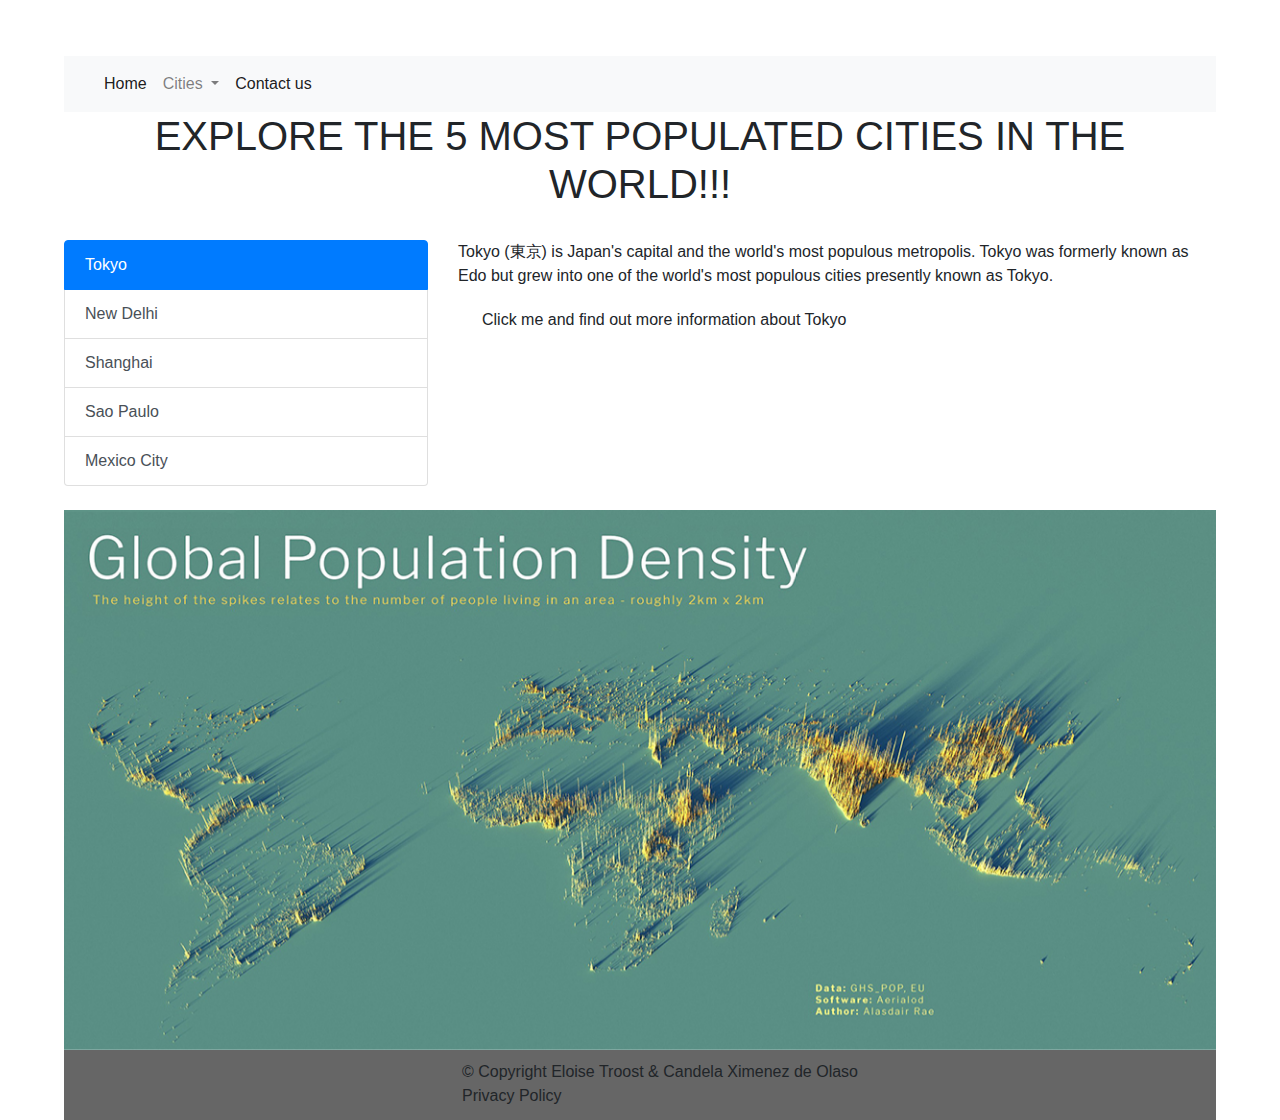
<file: final project/index.html>
<!doctype html>
<html lang="en">

<head>
    <!-- Required meta tags -->
    <meta charset="utf-8">
    <meta name="viewport" content="width=device-width, initial-scale=1, shrink-to-fit=no">

    <!-- Bootstrap CSS -->
    <link rel="stylesheet" href="https://stackpath.bootstrapcdn.com/bootstrap/4.3.1/css/bootstrap.min.css"
        integrity="sha384-ggOyR0iXCbMQv3Xipma34MD+dH/1fQ784/j6cY/iJTQUOhcWr7x9JvoRxT2MZw1T" crossorigin="anonymous">
    <link rel="stylesheet" href="./css/styles.css">
    <title>Home</title>
</head>

<body>

    <nav class="navbar navbar-expand-lg navbar-light bg-light">
        <a class="navbar-brand" href="#"></a>
        <button class="navbar-toggler" type="button" data-toggle="collapse" data-target="#navbarSupportedContent" aria-controls="navbarSupportedContent" aria-expanded="false" aria-label="Toggle navigation">
          <span class="navbar-toggler-icon"></span>
        </button>
      
        <div class="collapse navbar-collapse" id="navbarSupportedContent">
          <ul class="navbar-nav mr-auto">
            <li class="nav-item active">
              <a class="nav-link" href="./index.html">Home <span class="sr-only">(current)</span></a>
            </li>
            <li class="nav-item dropdown">
              <a class="nav-link dropdown-toggle" href="#" id="navbarDropdown" role="button" data-toggle="dropdown" aria-haspopup="true" aria-expanded="false">
                Cities
              </a>
              <div class="dropdown-menu" aria-labelledby="navbarDropdown">
                <a class="dropdown-item" href="./tokyo.html">Tokyo</a>
                <a class="dropdown-item" href="./new delhi.html">New Delhi</a>
                <a class="dropdown-item" href="./shanghai.html">Shanghai</a>
                <a class="dropdown-item" href="./sao paulo.html">Sao Paulo</a>
                <a class="dropdown-item" href="./mexico city.html">Mexico city</a>
              </div>
            </li>
            <li class="nav-item active">
                <a class="nav-link" href="./contact us.html">Contact us <span class="sr-only">(current)</span></a>
              </li>
          </ul>

          
        </div>
      </nav>
    <!-- End of navbar -->

    <main>
        <h1 id="name">EXPLORE THE 5 MOST POPULATED CITIES IN THE WORLD!!!</h1>

        <br>


        
        <div class="row">
          <div class="col-4">
            <div class="list-group" id="list-tab" role="tablist">
              <a class="list-group-item list-group-item-action active" id="list-home-list" data-toggle="list" href="#list-home" role="tab" aria-controls="home">Tokyo</a>
              <a class="list-group-item list-group-item-action" id="list-profile-list" data-toggle="list" href="#list-profile" role="tab" aria-controls="profile">New Delhi</a>
              <a class="list-group-item list-group-item-action" id="list-messages-list" data-toggle="list" href="#list-messages" role="tab" aria-controls="messages">Shanghai</a>
              <a class="list-group-item list-group-item-action" id="list-settings-list" data-toggle="list" href="#list-settings" role="tab" aria-controls="settings">Sao Paulo</a>
              <a class="list-group-item list-group-item-action" id="list-mexico-list" data-toggle="list" href="#list-mexico" role="tab" aria-controls="mexico">Mexico City</a>

            </div>
          </div>
          <div class="col-8">
            <div class="tab-content" id="nav-tabContent">
              <div class="tab-pane fade show active" id="list-home" role="tabpanel" aria-labelledby="list-home-list"> Tokyo (東京) is Japan's capital and the world's most populous metropolis. Tokyo was formerly known as Edo but grew into one of the world's most populous cities presently known as Tokyo.
                <p> </p>
                <a  class="dropdown-item" href="./tokyo.html">Click me and find out more information about Tokyo</a>

              </div>
              <div class="tab-pane fade" id="list-profile" role="tabpanel" aria-labelledby="list-profile-list"> New Delhi is the capital of India. It is the world’s second most populated city and reflects the legacy the British left behind with many interesting monuments. Every nook and corner you visit, you will inadvertently come across the glorious past.
                <p> </p>

                <a  class="dropdown-item" href="./new delhi.html">Click me and find out more information about New Delhi</a>
              </div>
              <div class="tab-pane fade" id="list-messages" role="tabpanel" aria-labelledby="list-messages-list"> Shanghai is one of the world’s largest seaports and the world’s third most populated city. It is a major industrial and commercial centre of China making it China’s most-populous city.
                <p> </p>

                <a  class="dropdown-item" href="./shanghai.html">Click me and find out more information about Shangahi</a>
              </div>
              <div class="tab-pane fade" id="list-settings" role="tabpanel" aria-labelledby="list-settings-list"> São Paulo is Brazil's largest city and the world's fourth most populated city. This makes it a significant destination for business and pleasure travellers around the world who want to get a taste of Brazil and South America
                <p> </p>

                <a  class="dropdown-item" href="./sao paulo.html">Click me and find out more information about Sao Paulo</a>
              </div>
              <div class="tab-pane fade" id="list-mexico" role="tabpanel" aria-labelledby="list-mexico-list"> Mexico City is Mexico's largest city and the world's fifth most populated city. It is the country's economic and cultural hub, as well as home to the offices of the federal government.
                <p> </p>

                <a  class="dropdown-item" href="./mexico city.html">Click me and find out more information about Mexico City</a>
              </div>
            </div>
          </div>
        </div>

    <br>
    <!-- Carousel -->
    <div id="carouselExampleIndicators" class="carousel slide" data-ride="carousel">

        <div class="carousel-inner">
            <div class="carousel-item active">
                <img src="./images/home1.jpg" class="d-block w-100" alt="world map 1">
            </div>
        </div>
    
    </div>
    <!-- End of carousel -->
    
    </main>

    <!-- Footer beeds &  -->
    <footer id="foter">
      <!-- Social icons  -->
      <ul style="list-style-type:none;"> <!--unordered lists-->
        <li>&#169 Copyright   Eloise Troost & Candela Ximenez de Olaso</li> <!--the default styling will give default bullets + a margin + an indent-->
        <li>Privacy Policy</li>

    </ul>
      
  </footer>

    <!-- Optional JavaScript -->
    <!-- jQuery first, then Popper.js, then Bootstrap JS -->
    <script src="https://code.jquery.com/jquery-3.3.1.slim.min.js"
        integrity="sha384-q8i/X+965DzO0rT7abK41JStQIAqVgRVzpbzo5smXKp4YfRvH+8abtTE1Pi6jizo"
        crossorigin="anonymous"></script>
    <script src="https://cdnjs.cloudflare.com/ajax/libs/popper.js/1.14.7/umd/popper.min.js"
        integrity="sha384-UO2eT0CpHqdSJQ6hJty5KVphtPhzWj9WO1clHTMGa3JDZwrnQq4sF86dIHNDz0W1"
        crossorigin="anonymous"></script>
    <script src="https://stackpath.bootstrapcdn.com/bootstrap/4.3.1/js/bootstrap.min.js"
        integrity="sha384-JjSmVgyd0p3pXB1rRibZUAYoIIy6OrQ6VrjIEaFf/nJGzIxFDsf4x0xIM+B07jRM"
        crossorigin="anonymous"></script>




</body>

</html>
</file>
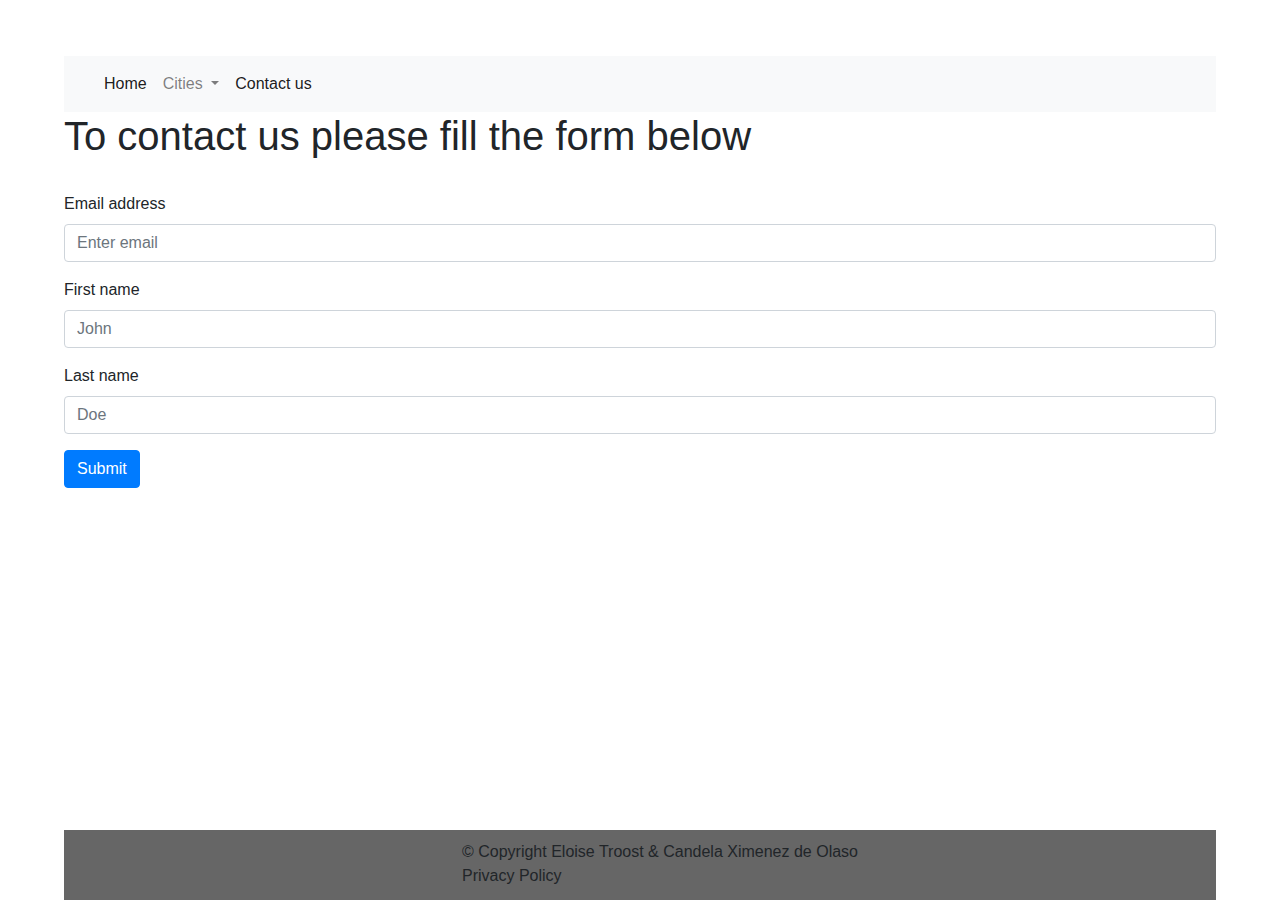
<file: final project/contact us.html>
<!doctype html>
<html lang="en">

<head>
    <!-- Required meta tags -->
    <meta charset="utf-8">
    <meta name="viewport" content="width=device-width, initial-scale=1, shrink-to-fit=no">

    <!-- Bootstrap CSS -->
    <link rel="stylesheet" href="https://stackpath.bootstrapcdn.com/bootstrap/4.3.1/css/bootstrap.min.css"
        integrity="sha384-ggOyR0iXCbMQv3Xipma34MD+dH/1fQ784/j6cY/iJTQUOhcWr7x9JvoRxT2MZw1T" crossorigin="anonymous">
    <link rel="stylesheet" href="./css/styles.css">
    <title>Home</title>
</head>

<body>

    <nav class="navbar navbar-expand-lg navbar-light bg-light">
        <a class="navbar-brand" href="#"></a>
        <button class="navbar-toggler" type="button" data-toggle="collapse" data-target="#navbarSupportedContent" aria-controls="navbarSupportedContent" aria-expanded="false" aria-label="Toggle navigation">
          <span class="navbar-toggler-icon"></span>
        </button>
      
        <div class="collapse navbar-collapse" id="navbarSupportedContent">
          <ul class="navbar-nav mr-auto">
            <li class="nav-item active">
              <a class="nav-link" href="./index.html">Home <span class="sr-only">(current)</span></a>
            </li>
            <li class="nav-item dropdown">
              <a class="nav-link dropdown-toggle" href="#" id="navbarDropdown" role="button" data-toggle="dropdown" aria-haspopup="true" aria-expanded="false">
                Cities
              </a>
              <div class="dropdown-menu" aria-labelledby="navbarDropdown">
                <a class="dropdown-item" href="./tokyo.html">Tokyo</a>
                <a class="dropdown-item" href="./new delhi.html">New Delhi</a>
                <a class="dropdown-item" href="./shanghai.html">Shanghai</a>
                <a class="dropdown-item" href="./sao paulo.html">Sao Paulo</a>
                <a class="dropdown-item" href="./mexico city.html">Mexico city</a>
              </div>
            </li>
            <li class="nav-item active">
                <a class="nav-link" href="./contact us.html">Contact us <span class="sr-only">(current)</span></a>
              </li>
          </ul>

          
        </div>
      </nav>
    <!-- End of navbar -->

    <main>
        <h1>To contact us please fill the form below</h1>

        <br>

        <form>
            <div class="form-group">
              <label for="exampleInputEmail1">Email address</label>
              <input type="email" class="form-control" id="exampleInputEmail1" aria-describedby="emailHelp" placeholder="Enter email">
            </div>
            
            <div class="form-group">
                <label for="exampleInputEmail1">First name</label>
                <input class="form-control" id="exampleInputEmail1" aria-describedby="emailHelp" placeholder="John">
              </div>

              <div class="form-group">
                <label for="exampleInputEmail1">Last name</label>
                <input class="form-control" id="exampleInputEmail1" aria-describedby="emailHelp" placeholder="Doe">
              </div>


            <button type="submit" class="btn btn-primary">Submit</button>
          </form>

    </main>

    <!-- Footer beeds &  -->
    <footer id="foter">
      <!-- Social icons  -->
      <ul style="list-style-type:none;"> <!--unordered lists-->
        <li>&#169 Copyright   Eloise Troost & Candela Ximenez de Olaso</li> <!--the default styling will give default bullets + a margin + an indent-->
        <li>Privacy Policy</li>

    </ul>
      
  </footer>

    <!-- Optional JavaScript -->
    <!-- jQuery first, then Popper.js, then Bootstrap JS -->
    <script src="https://code.jquery.com/jquery-3.3.1.slim.min.js"
        integrity="sha384-q8i/X+965DzO0rT7abK41JStQIAqVgRVzpbzo5smXKp4YfRvH+8abtTE1Pi6jizo"
        crossorigin="anonymous"></script>
    <script src="https://cdnjs.cloudflare.com/ajax/libs/popper.js/1.14.7/umd/popper.min.js"
        integrity="sha384-UO2eT0CpHqdSJQ6hJty5KVphtPhzWj9WO1clHTMGa3JDZwrnQq4sF86dIHNDz0W1"
        crossorigin="anonymous"></script>
    <script src="https://stackpath.bootstrapcdn.com/bootstrap/4.3.1/js/bootstrap.min.js"
        integrity="sha384-JjSmVgyd0p3pXB1rRibZUAYoIIy6OrQ6VrjIEaFf/nJGzIxFDsf4x0xIM+B07jRM"
        crossorigin="anonymous"></script>




</body>

</html>
</file>
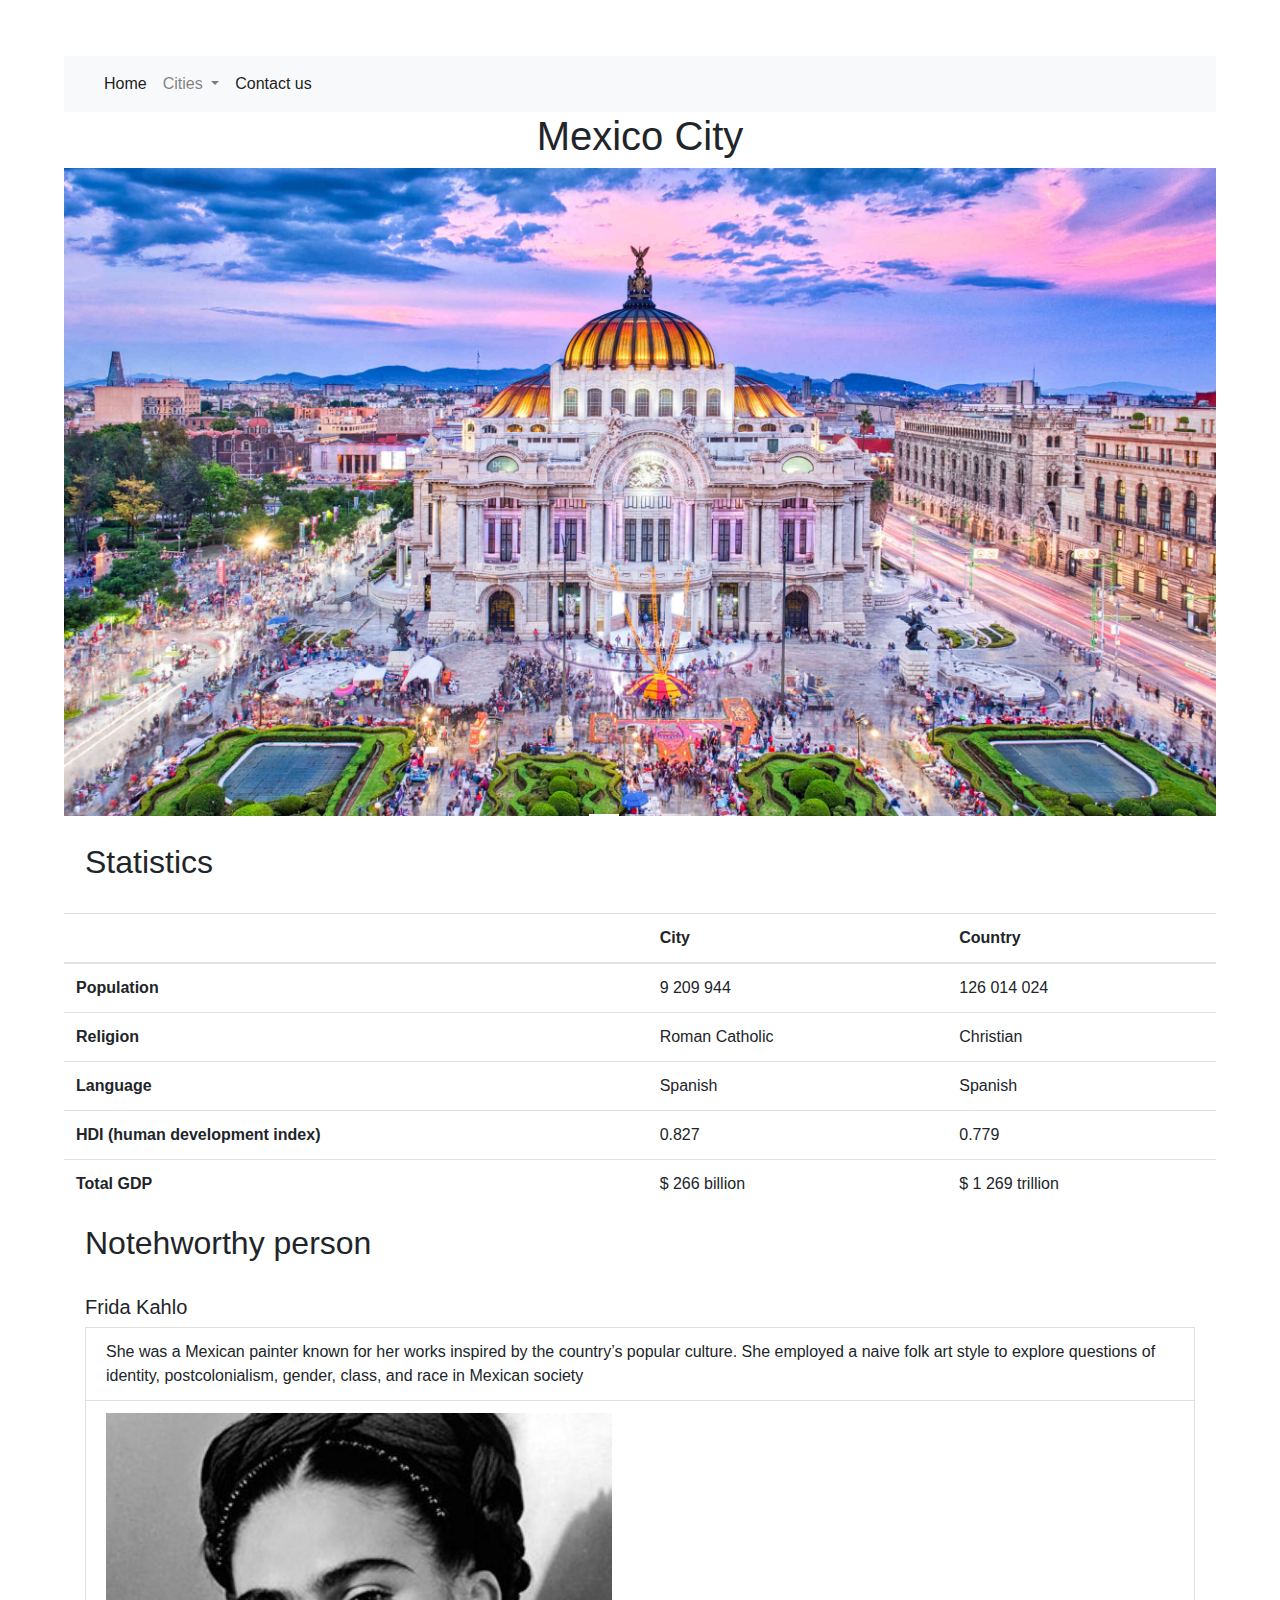
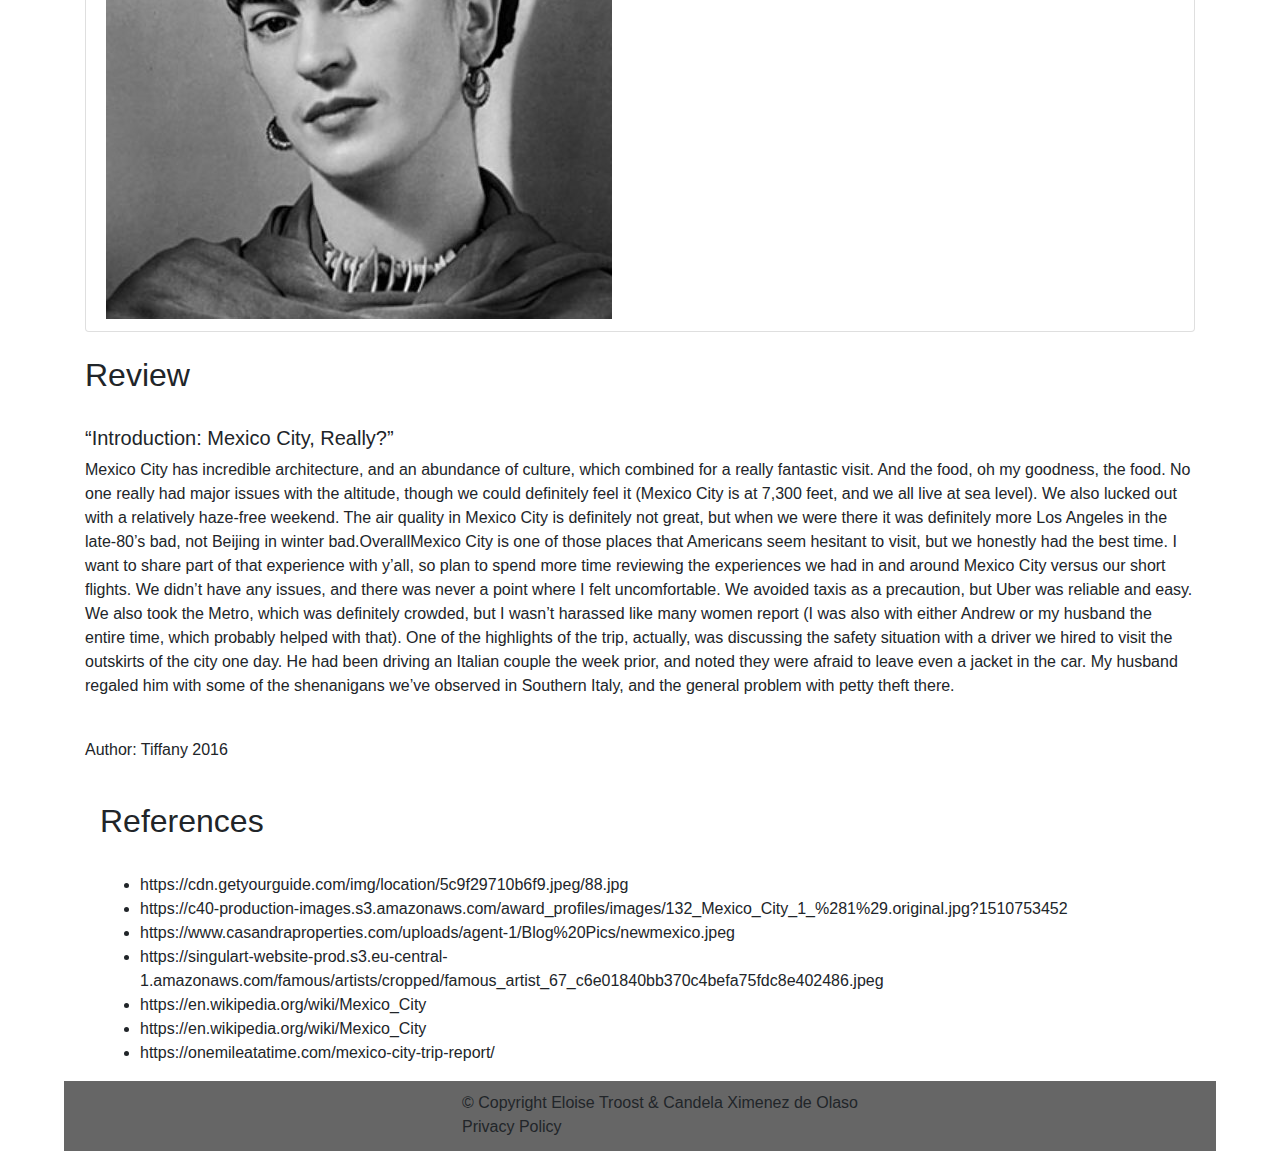
<file: final project/mexico city.html>
<!doctype html>
<html lang="en">

<head>
    <!-- Required meta tags -->
    <meta charset="utf-8">
    <meta name="viewport" content="width=device-width, initial-scale=1, shrink-to-fit=no">

    <!-- Bootstrap CSS -->
    <link rel="stylesheet" href="https://stackpath.bootstrapcdn.com/bootstrap/4.3.1/css/bootstrap.min.css"
        integrity="sha384-ggOyR0iXCbMQv3Xipma34MD+dH/1fQ784/j6cY/iJTQUOhcWr7x9JvoRxT2MZw1T" crossorigin="anonymous">
    <link rel="stylesheet" href="./css/styles.css">
    <title>Mexico City</title>
</head>

<body>

    <nav class="navbar navbar-expand-lg navbar-light bg-light">
        <a class="navbar-brand" href="#"></a>
        <button class="navbar-toggler" type="button" data-toggle="collapse" data-target="#navbarSupportedContent" aria-controls="navbarSupportedContent" aria-expanded="false" aria-label="Toggle navigation">
          <span class="navbar-toggler-icon"></span>
        </button>
      
        <div class="collapse navbar-collapse" id="navbarSupportedContent">
          <ul class="navbar-nav mr-auto">
            <li class="nav-item active">
              <a class="nav-link" href="./index.html">Home <span class="sr-only">(current)</span></a>
            </li>
            <li class="nav-item dropdown">
              <a class="nav-link dropdown-toggle" href="#" id="navbarDropdown" role="button" data-toggle="dropdown" aria-haspopup="true" aria-expanded="false">
                Cities
              </a>
              <div class="dropdown-menu" aria-labelledby="navbarDropdown">
                <a class="dropdown-item" href="./tokyo.html">Tokyo</a>
                <a class="dropdown-item" href="./new delhi.html">New Delhi</a>
                <a class="dropdown-item" href="./shanghai.html">Shanghai</a>
                <a class="dropdown-item" href="./sao paulo.html">Sao Paulo</a>
                <a class="dropdown-item" href="./mexico city.html">Mexico city</a>
              </div>
            </li>
            <li class="nav-item active">
                <a class="nav-link" href="./contact us.html">Contact us <span class="sr-only">(current)</span></a>
              </li>
          </ul>

          
        </div>
      </nav>
    <!-- End of navbar -->

    <main>
        <h1 id="name">Mexico City</h1>

        
    <!-- Carousel -->
    <div id="carouselExampleIndicators" class="carousel slide" data-ride="carousel">
        <ol class="carousel-indicators">
            <li data-target="#carouselExampleIndicators" data-slide-to="0" class="active"></li>
            <li data-target="#carouselExampleIndicators" data-slide-to="1"></li>
            <li data-target="#carouselExampleIndicators" data-slide-to="2"></li>
        </ol>
        <div class="carousel-inner">
            <div class="carousel-item active">
                <img src="./images/mexico city1.jpg" class="d-block w-100" alt="city 1">
            </div>
            <div class="carousel-item">
                <img src="./images/mexico city2.jpg" class="d-block w-100" alt="city 2">
            </div>
            <div class="carousel-item">
                <img src="./images/mexico city3.jpg" class="d-block w-100" alt="city 3">
            </div>
        </div>
        <a class="carousel-control-next-next" href="#carouselExampleIndicators" role="button" data="next">
            <span class="carousel-control-next-icon" aria-hidden="true"></span>
            <span class="sr-only"> Next</span>
        </a>
        <a class="carousel-control-next-prev" href="#carouselExampleIndicators" role="button" data="prev">
            <span class="carousel-control-prev-icon" aria-hidden="true"></span>
            <span class="sr-only"> Previous</span>
        </a>

    </div>
    <!-- End of carousel -->

        <div class="container">
            <h2> Statistics</h2>
            <a class="btn btn-rpimary"></a>
        </div>

        <table class="table">
            <thead>
              <tr>
                <th scope="col"></th>
                <th scope="col">City</th>
                <th scope="col">Country</th>

              </tr>
            </thead>
            <tbody>
              <tr>
                <th scope="row">Population</th>
                <td>9 209 944</td>
                <td>126 014 024</td>
              </tr>

              <tr>
                <th scope="row">Religion</th>
                <td>Roman Catholic</td>
                <td>Christian</td>
              </tr>

              <tr>
                <th scope="row">Language</th>
                <td>Spanish</td>
                <td>Spanish</td>

              <tr>
                <th scope="row">HDI (human development index)</th>
                <td>0.827</td>
                <td>0.779</td>
              </tr>
              
              <tr>
                <th scope="row">Total GDP</th>
                <td>$ 266 billion</td>
                <td>$ 1 269 trillion</td>
              </tr>

            </tbody>
          </table>
          <div class="container">
            <div>
                <h2> Notehworthy person</h2>
                <a class="btn btn-rpimary"></a>
            </div>
            <div>
                <ul class="list-group">
                    <h5>Frida Kahlo</h5>
                    <li class="list-group-item">She was  a Mexican painter known for her works inspired by the country’s popular culture. She employed a naive folk art style to explore questions of identity, postcolonialism, gender, class, and race in Mexican society </li>
                    <li class="list-group-item"><img src="./images/frida.jpg" class="d-block w-20" alt="frida"></li>
                  </ul>
            </div>
        </div>
        <br>
        <div class="container">
            <div>
                <h2> Review</h2>
                <a class="btn btn-rpimary"></a>
                <h5>“Introduction: Mexico City, Really?”</h5>
                <p>Mexico City has incredible architecture, and an abundance of culture, which combined for a really fantastic visit. And the food, oh my goodness, the food. No one really had major issues with the altitude, though we could definitely feel it (Mexico City is at 7,300 feet, and we all live at sea level). We also lucked out with a relatively haze-free weekend. The air quality in Mexico City is definitely not great, but when we were there it was definitely more Los Angeles in the late-80’s bad, not Beijing in winter bad.OverallMexico City is one of those places that Americans seem hesitant to visit, but we honestly had the best time. I want to share part of that experience with y’all, so plan to spend more time reviewing the experiences we had in and around Mexico City versus our short flights. We didn’t have any issues, and there was never a point where I felt uncomfortable. We avoided taxis as a precaution, but Uber was reliable and easy. We also took the Metro, which was definitely crowded, but I wasn’t harassed like many women report (I was also with either Andrew or my husband the entire time, which probably helped with that).
                    One of the highlights of the trip, actually, was discussing the safety situation with a driver we hired to visit the outskirts of the city one day. He had been driving an Italian couple the week prior, and noted they were afraid to leave even a jacket in the car. My husband regaled him with some of the shenanigans we’ve observed in Southern Italy, and the general problem with petty theft there.
                    </p>
                <br>
                <p>Author: Tiffany 2016</p>
            </div>
        <br>
        <div class="container">
            <div>
                <h2> References</h2>
                <a class="btn btn-rpimary"></a>
            </div>
            <div>
                <ul> <!--unordered lists-->
                    <li>https://cdn.getyourguide.com/img/location/5c9f29710b6f9.jpeg/88.jpg</li> <!--the default styling will give default bullets + a margin + an indent-->
                    <li>https://c40-production-images.s3.amazonaws.com/award_profiles/images/132_Mexico_City_1_%281%29.original.jpg?1510753452</li>
                    <li>https://www.casandraproperties.com/uploads/agent-1/Blog%20Pics/newmexico.jpeg</li>
                    <li>https://singulart-website-prod.s3.eu-central-1.amazonaws.com/famous/artists/cropped/famous_artist_67_c6e01840bb370c4befa75fdc8e402486.jpeg</li>
                    <li>https://en.wikipedia.org/wiki/Mexico_City</li>
                    <li>https://en.wikipedia.org/wiki/Mexico_City</li>
                    <li>https://onemileatatime.com/mexico-city-trip-report/</li>
                </ul>
            </div>
    
    </main>

    <!-- Footer beeds &  -->
    <footer id="foter">
      <!-- Social icons  -->
      <ul style="list-style-type:none;"> <!--unordered lists-->
        <li>&#169 Copyright   Eloise Troost & Candela Ximenez de Olaso</li> <!--the default styling will give default bullets + a margin + an indent-->
        <li>Privacy Policy</li>

    </ul>
      
  </footer>

    <!-- Optional JavaScript -->
    <!-- jQuery first, then Popper.js, then Bootstrap JS -->
    <script src="https://code.jquery.com/jquery-3.3.1.slim.min.js"
        integrity="sha384-q8i/X+965DzO0rT7abK41JStQIAqVgRVzpbzo5smXKp4YfRvH+8abtTE1Pi6jizo"
        crossorigin="anonymous"></script>
    <script src="https://cdnjs.cloudflare.com/ajax/libs/popper.js/1.14.7/umd/popper.min.js"
        integrity="sha384-UO2eT0CpHqdSJQ6hJty5KVphtPhzWj9WO1clHTMGa3JDZwrnQq4sF86dIHNDz0W1"
        crossorigin="anonymous"></script>
    <script src="https://stackpath.bootstrapcdn.com/bootstrap/4.3.1/js/bootstrap.min.js"
        integrity="sha384-JjSmVgyd0p3pXB1rRibZUAYoIIy6OrQ6VrjIEaFf/nJGzIxFDsf4x0xIM+B07jRM"
        crossorigin="anonymous"></script>




</body>

</html>
</file>
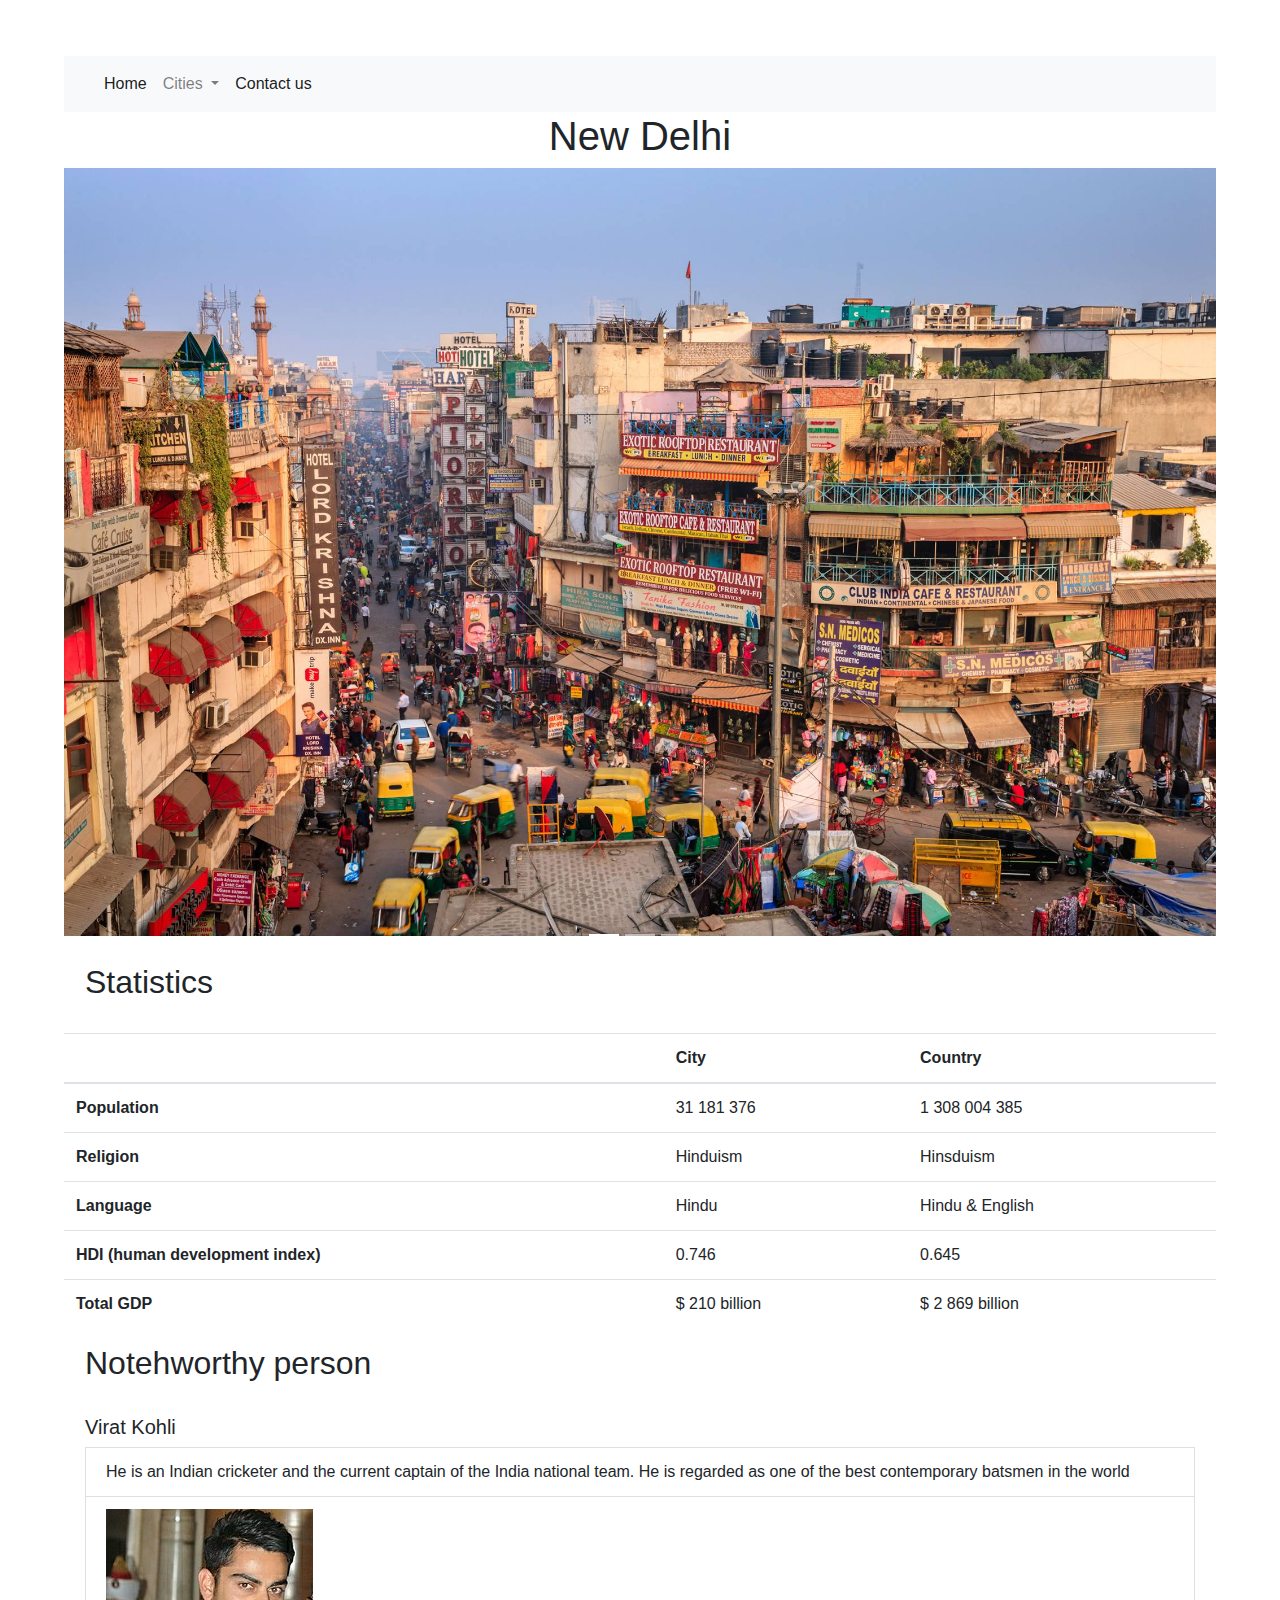
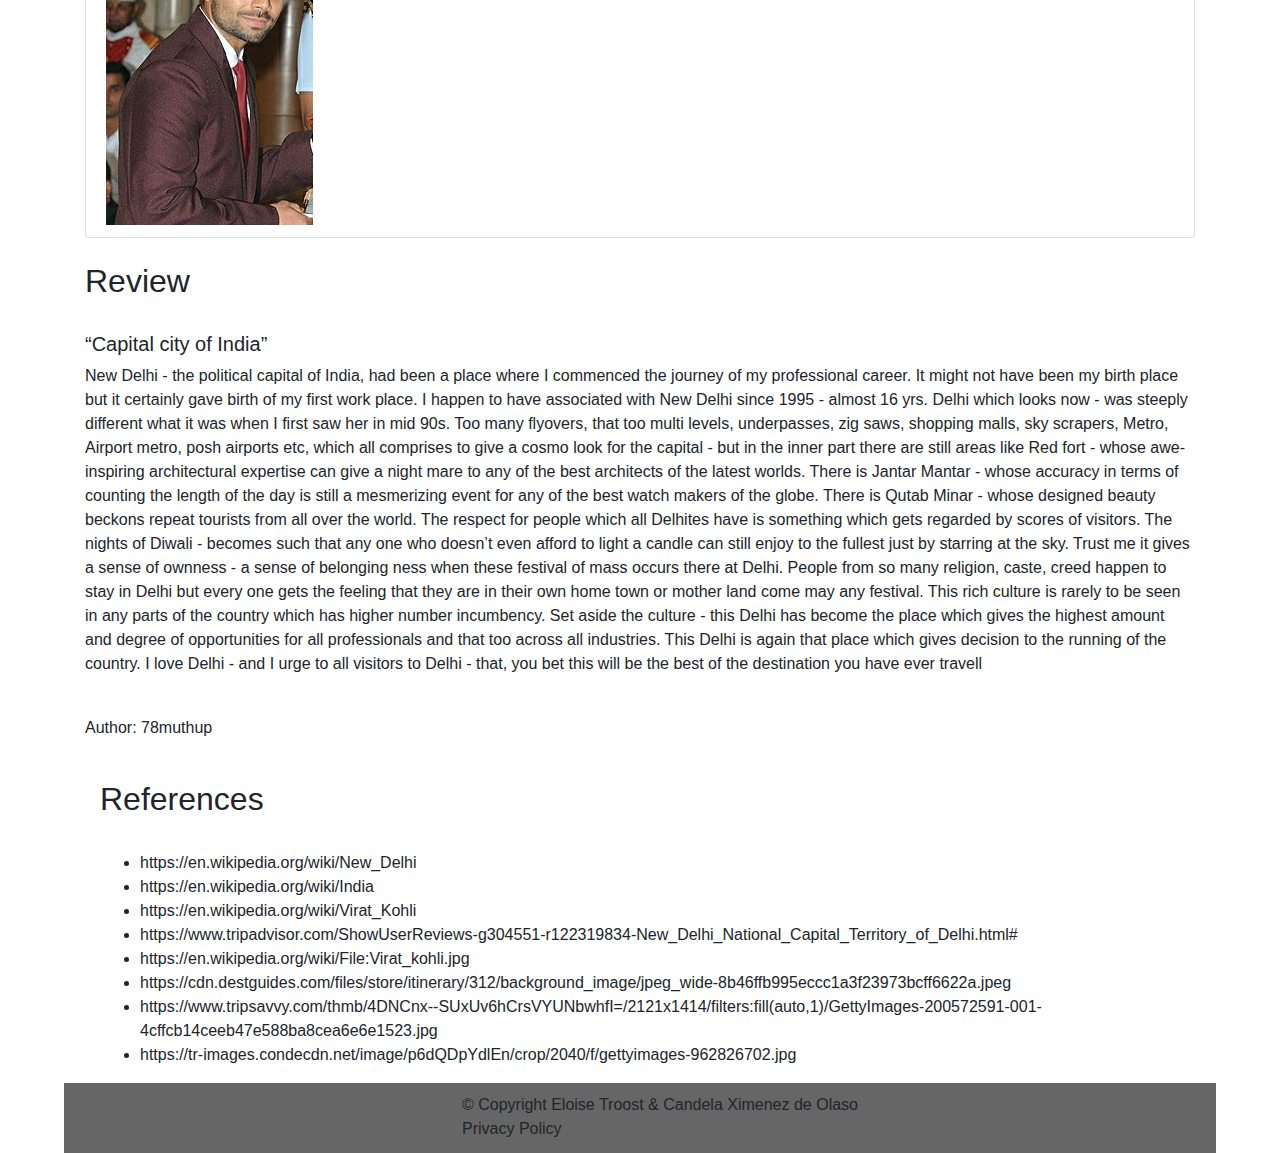
<file: final project/new delhi.html>
<!doctype html>
<html lang="en">

<head>
    <!-- Required meta tags -->
    <meta charset="utf-8">
    <meta name="viewport" content="width=device-width, initial-scale=1, shrink-to-fit=no">

    <!-- Bootstrap CSS -->
    <link rel="stylesheet" href="https://stackpath.bootstrapcdn.com/bootstrap/4.3.1/css/bootstrap.min.css"
        integrity="sha384-ggOyR0iXCbMQv3Xipma34MD+dH/1fQ784/j6cY/iJTQUOhcWr7x9JvoRxT2MZw1T" crossorigin="anonymous">
    <link rel="stylesheet" href="./css/styles.css">
    <title>New Dehi</title>
</head>

<body>

    <nav class="navbar navbar-expand-lg navbar-light bg-light">
        <a class="navbar-brand" href="#"></a>
        <button class="navbar-toggler" type="button" data-toggle="collapse" data-target="#navbarSupportedContent" aria-controls="navbarSupportedContent" aria-expanded="false" aria-label="Toggle navigation">
          <span class="navbar-toggler-icon"></span>
        </button>
      
        <div class="collapse navbar-collapse" id="navbarSupportedContent">
          <ul class="navbar-nav mr-auto">
            <li class="nav-item active">
              <a class="nav-link" href="./index.html">Home <span class="sr-only">(current)</span></a>
            </li>
            <li class="nav-item dropdown">
              <a class="nav-link dropdown-toggle" href="#" id="navbarDropdown" role="button" data-toggle="dropdown" aria-haspopup="true" aria-expanded="false">
                Cities
              </a>
              <div class="dropdown-menu" aria-labelledby="navbarDropdown">
                <a class="dropdown-item" href="./tokyo.html">Tokyo</a>
                <a class="dropdown-item" href="./new delhi.html">New Delhi</a>
                <a class="dropdown-item" href="./shanghai.html">Shanghai</a>
                <a class="dropdown-item" href="./sao paulo.html">Sao Paulo</a>
                <a class="dropdown-item" href="./mexico city.html">Mexico city</a>
              </div>
            </li>
            <li class="nav-item active">
                <a class="nav-link" href="./contact us.html">Contact us <span class="sr-only">(current)</span></a>
              </li>
          </ul>

          
        </div>
      </nav>
    <!-- End of navbar -->

    <main>
        <h1 id="name">New Delhi</h1>

        
    <!-- Carousel -->
    <div id="carouselExampleIndicators" class="carousel slide" data-ride="carousel">
        <ol class="carousel-indicators">
            <li data-target="#carouselExampleIndicators" data-slide-to="0" class="active"></li>
            <li data-target="#carouselExampleIndicators" data-slide-to="1"></li>
            <li data-target="#carouselExampleIndicators" data-slide-to="2"></li>
        </ol>
        <div class="carousel-inner">
            <div class="carousel-item active">
                <img src="./images/new delhi1.jpg" class="d-block w-100" alt="city 1">
            </div>
            <div class="carousel-item">
                <img src="./images/new delhi2.jpg" class="d-block w-100" alt="city 2">
            </div>
            <div class="carousel-item">
                <img src="./images/new delhi3.jpg" class="d-block w-100" alt="city 3">
            </div>
        </div>
        <a class="carousel-control-next-next" href="#carouselExampleIndicators" role="button" data="next">
            <span class="carousel-control-next-icon" aria-hidden="true"></span>
            <span class="sr-only"> Next</span>
        </a>
        <a class="carousel-control-next-prev" href="#carouselExampleIndicators" role="button" data="prev">
            <span class="carousel-control-prev-icon" aria-hidden="true"></span>
            <span class="sr-only"> Previous</span>
        </a>

    </div>
    <!-- End of carousel -->

        <div class="container">
            <h2> Statistics</h2>
            <a class="btn btn-rpimary"></a>
        </div>

        <table class="table">
            <thead>
              <tr>
                <th scope="col"></th>
                <th scope="col">City</th>
                <th scope="col">Country</th>

              </tr>
            </thead>
            <tbody>
              <tr>
                <th scope="row">Population</th>
                <td>31 181 376</td>
                <td>1 308 004 385</td>
              </tr>

              <tr>
                <th scope="row">Religion</th>
                <td>Hinduism</td>
                <td>Hinsduism</td>
              </tr>

              <tr>
                <th scope="row">Language</th>
                <td>Hindu</td>
                <td>Hindu & English</td>

              <tr>
                <th scope="row">HDI (human development index)</th>
                <td>0.746</td>
                <td>0.645</td>
              </tr>
              
              <tr>
                <th scope="row">Total GDP</th>
                <td>$ 210 billion</td>
                <td>$ 2 869 billion</td>
              </tr>

            </tbody>
          </table>
          <div class="container">
            <div>
                <h2> Notehworthy person</h2>
                <a class="btn btn-rpimary"></a>
            </div>
            <div>
                <ul class="list-group">
                    <h5>Virat Kohli </h5>
                    <li class="list-group-item">He is an Indian cricketer and the current captain of the India national team. He is regarded as one of the best contemporary batsmen in the world </li>
                    <li class="list-group-item"><img src="./images/new delhi4.jpeg" class="d-block w-20" alt="frida"></li>
                  </ul>
            </div>
        </div>
        <br>
        <div class="container">
            <div>
                <h2> Review</h2>
                <a class="btn btn-rpimary"></a>
                <h5>“Capital city of India”</h5>
                <p>New Delhi - the political capital of India, had been a place where I commenced the journey of my professional career. It might not have been my birth place but it certainly gave birth of my first work place. I happen to have associated with New Delhi since 1995 - almost 16 yrs. Delhi which looks now - was steeply different what it was when I first saw her in mid 90s. Too many flyovers, that too multi levels, underpasses, zig saws, shopping malls, sky scrapers, Metro, Airport metro, posh airports etc, which all comprises to give a cosmo look for the capital - but in the inner part there are still areas like Red fort - whose awe-inspiring architectural expertise can give a night mare to any of the best architects of the latest worlds. There is Jantar Mantar - whose accuracy in terms of counting the length of the day is still a mesmerizing event for any of the best watch makers of the globe. There is Qutab Minar - whose designed beauty beckons repeat tourists from all over the world. The respect for people which all Delhites have is something which gets regarded by scores of visitors. The nights of Diwali - becomes such that any one who doesn’t even afford to light a candle can still enjoy to the fullest just by starring at the sky. Trust me it gives a sense of ownness - a sense of belonging ness when these festival of mass occurs there at Delhi. People from so many religion, caste, creed happen to stay in Delhi but every one gets the feeling that they are in their own home town or mother land come may any festival. This rich culture is rarely to be seen in any parts of the country which has higher number incumbency. Set aside the culture - this Delhi has become the place which gives the highest amount and degree of opportunities for all professionals and that too across all industries. This Delhi is again that place which gives decision to the running of the country. I love Delhi - and I urge to all visitors to Delhi - that, you bet this will be the best of the destination you have ever travell
                </p>
                <br>
                <p>Author: 78muthup</p>
            </div>
        <br>
        <div class="container">
            <div>
                <h2> References</h2>
                <a class="btn btn-rpimary"></a>
            </div>
            <div>
                <ul> <!--unordered lists-->
                    <li>https://en.wikipedia.org/wiki/New_Delhi</li> <!--the default styling will give default bullets + a margin + an indent-->
                    <li>https://en.wikipedia.org/wiki/India</li>
                    <li>https://en.wikipedia.org/wiki/Virat_Kohli </li>
                    <li>https://www.tripadvisor.com/ShowUserReviews-g304551-r122319834-New_Delhi_National_Capital_Territory_of_Delhi.html#</li>
                    <li>https://en.wikipedia.org/wiki/File:Virat_kohli.jpg</li>
                    <li>https://cdn.destguides.com/files/store/itinerary/312/background_image/jpeg_wide-8b46ffb995eccc1a3f23973bcff6622a.jpeg</li>
                    <li>https://www.tripsavvy.com/thmb/4DNCnx--SUxUv6hCrsVYUNbwhfI=/2121x1414/filters:fill(auto,1)/GettyImages-200572591-001-4cffcb14ceeb47e588ba8cea6e6e1523.jpg</li>
                    <li>https://tr-images.condecdn.net/image/p6dQDpYdlEn/crop/2040/f/gettyimages-962826702.jpg</li>
                </ul>
            </div>
    
    </main>

    <!-- Footer beeds &  -->
    <footer id="foter">
      <!-- Social icons  -->
      <ul style="list-style-type:none;"> <!--unordered lists-->
        <li>&#169 Copyright   Eloise Troost & Candela Ximenez de Olaso</li> <!--the default styling will give default bullets + a margin + an indent-->
        <li>Privacy Policy</li>

    </ul>
      
  </footer>

    <!-- Optional JavaScript -->
    <!-- jQuery first, then Popper.js, then Bootstrap JS -->
    <script src="https://code.jquery.com/jquery-3.3.1.slim.min.js"
        integrity="sha384-q8i/X+965DzO0rT7abK41JStQIAqVgRVzpbzo5smXKp4YfRvH+8abtTE1Pi6jizo"
        crossorigin="anonymous"></script>
    <script src="https://cdnjs.cloudflare.com/ajax/libs/popper.js/1.14.7/umd/popper.min.js"
        integrity="sha384-UO2eT0CpHqdSJQ6hJty5KVphtPhzWj9WO1clHTMGa3JDZwrnQq4sF86dIHNDz0W1"
        crossorigin="anonymous"></script>
    <script src="https://stackpath.bootstrapcdn.com/bootstrap/4.3.1/js/bootstrap.min.js"
        integrity="sha384-JjSmVgyd0p3pXB1rRibZUAYoIIy6OrQ6VrjIEaFf/nJGzIxFDsf4x0xIM+B07jRM"
        crossorigin="anonymous"></script>




</body>

</html>
</file>
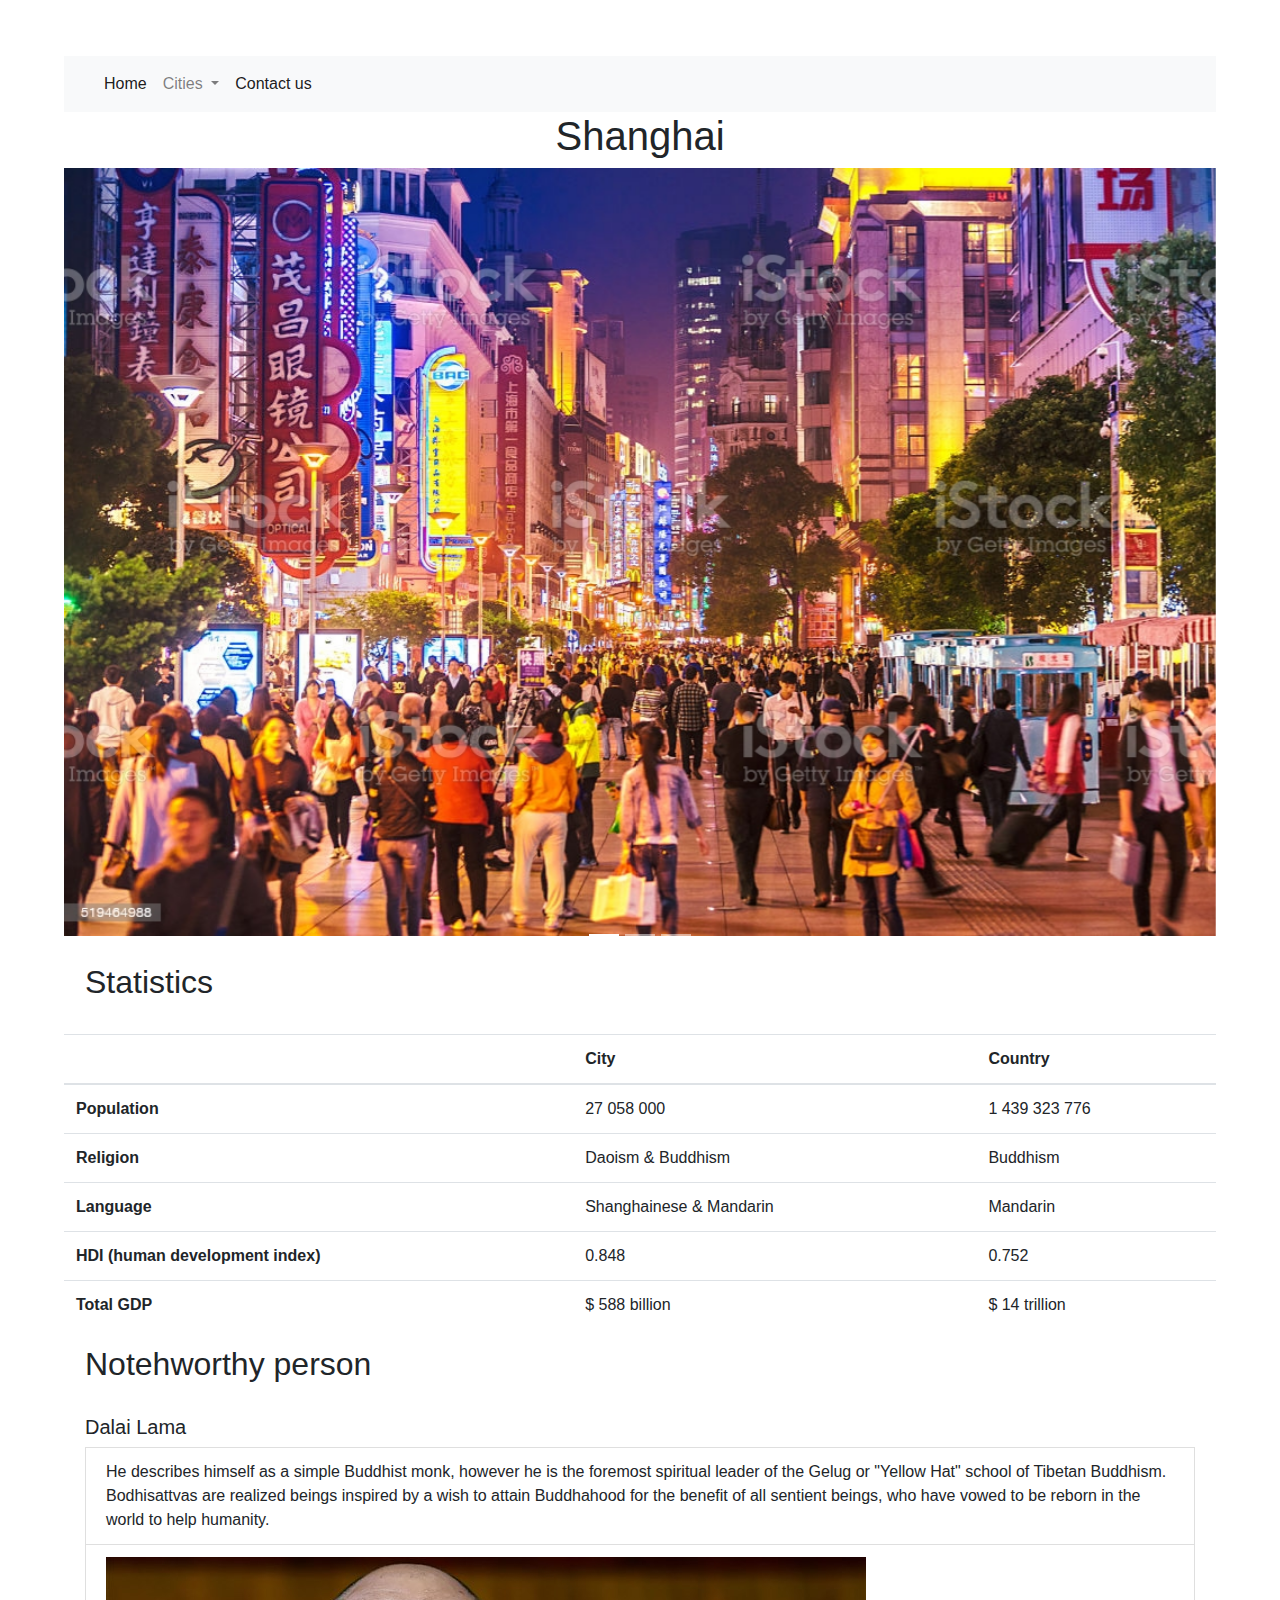
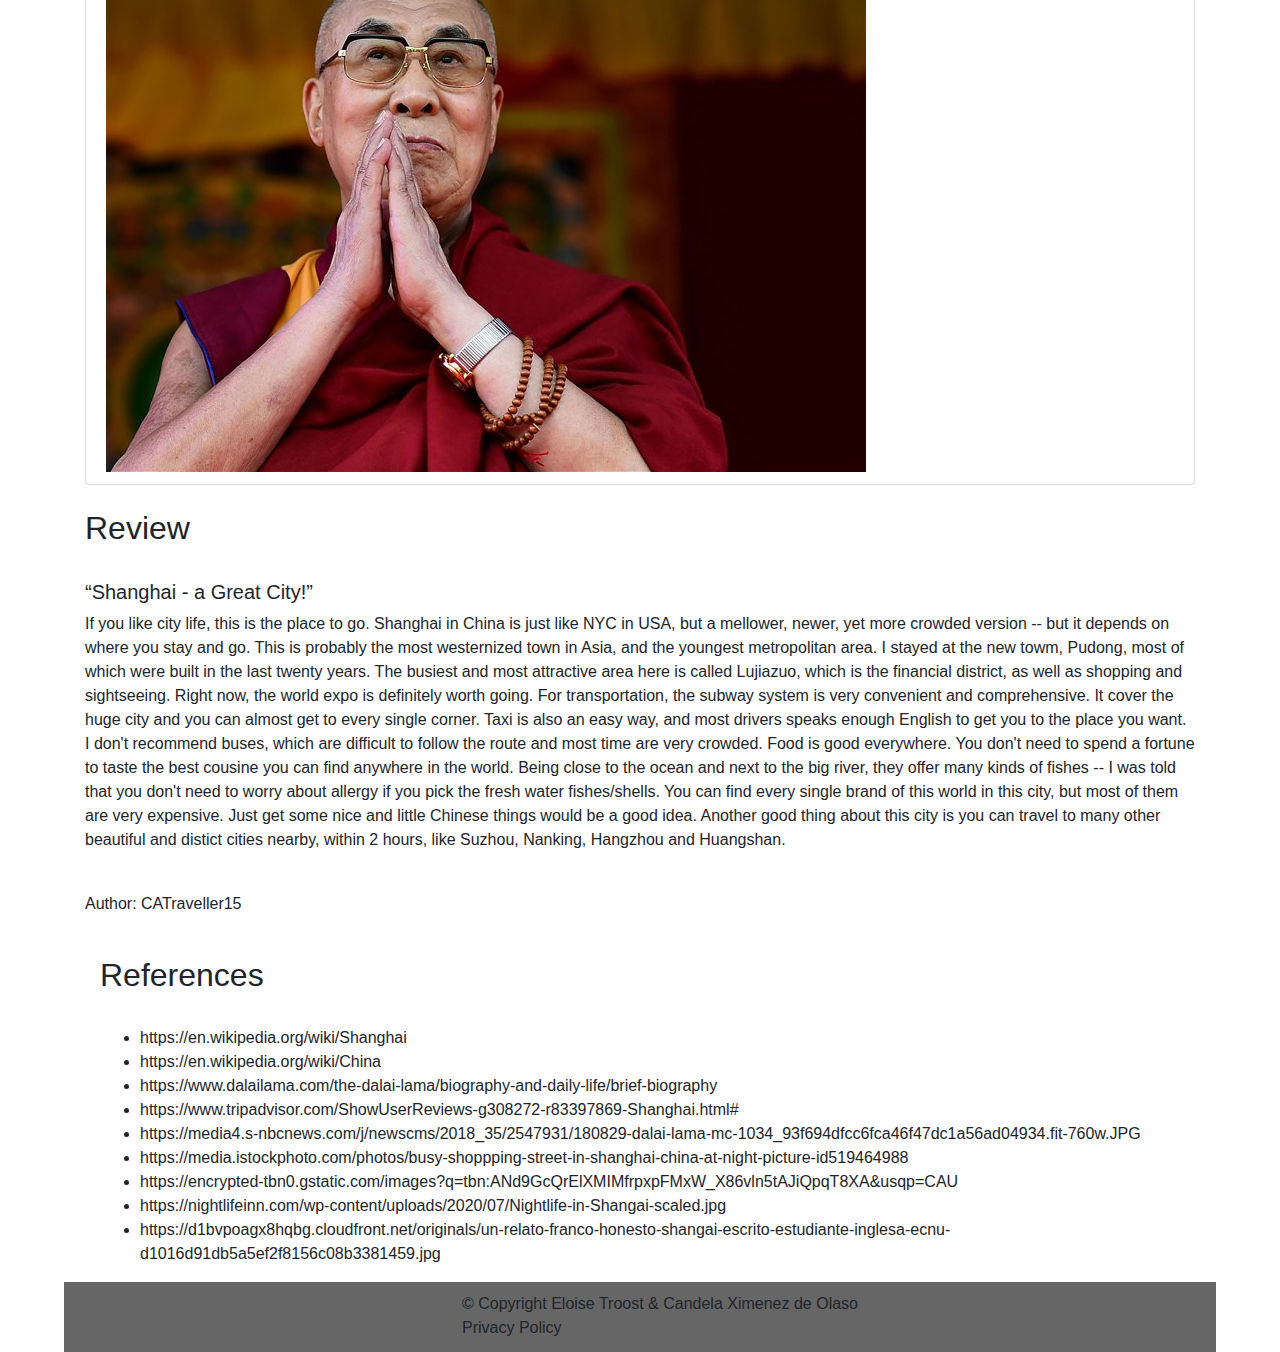
<file: final project/shanghai.html>
<!doctype html>
<html lang="en">

<head>
    <!-- Required meta tags -->
    <meta charset="utf-8">
    <meta name="viewport" content="width=device-width, initial-scale=1, shrink-to-fit=no">

    <!-- Bootstrap CSS -->
    <link rel="stylesheet" href="https://stackpath.bootstrapcdn.com/bootstrap/4.3.1/css/bootstrap.min.css"
        integrity="sha384-ggOyR0iXCbMQv3Xipma34MD+dH/1fQ784/j6cY/iJTQUOhcWr7x9JvoRxT2MZw1T" crossorigin="anonymous">
    <link rel="stylesheet" href="./css/styles.css">
    <title>Shanghai</title>
</head>

<body>

    <nav class="navbar navbar-expand-lg navbar-light bg-light">
        <a class="navbar-brand" href="#"></a>
        <button class="navbar-toggler" type="button" data-toggle="collapse" data-target="#navbarSupportedContent" aria-controls="navbarSupportedContent" aria-expanded="false" aria-label="Toggle navigation">
          <span class="navbar-toggler-icon"></span>
        </button>
      
        <div class="collapse navbar-collapse" id="navbarSupportedContent">
          <ul class="navbar-nav mr-auto">
            <li class="nav-item active">
              <a class="nav-link" href="./index.html">Home <span class="sr-only">(current)</span></a>
            </li>
            <li class="nav-item dropdown">
              <a class="nav-link dropdown-toggle" href="#" id="navbarDropdown" role="button" data-toggle="dropdown" aria-haspopup="true" aria-expanded="false">
                Cities
              </a>
              <div class="dropdown-menu" aria-labelledby="navbarDropdown">
                <a class="dropdown-item" href="./tokyo.html">Tokyo</a>
                <a class="dropdown-item" href="./new delhi.html">New Delhi</a>
                <a class="dropdown-item" href="./shanghai.html">Shanghai</a>
                <a class="dropdown-item" href="./sao paulo.html">Sao Paulo</a>
                <a class="dropdown-item" href="./mexico city.html">Mexico city</a>
              </div>
            </li>
            <li class="nav-item active">
                <a class="nav-link" href="./contact us.html">Contact us <span class="sr-only">(current)</span></a>
              </li>
          </ul>

          
        </div>
      </nav>
    <!-- End of navbar -->

    <main>
        <h1 id="name">Shanghai</h1>

        
    <!-- Carousel -->
    <div id="carouselExampleIndicators" class="carousel slide" data-ride="carousel">
        <ol class="carousel-indicators">
            <li data-target="#carouselExampleIndicators" data-slide-to="0" class="active"></li>
            <li data-target="#carouselExampleIndicators" data-slide-to="1"></li>
            <li data-target="#carouselExampleIndicators" data-slide-to="2"></li>
        </ol>
        <div class="carousel-inner">
            <div class="carousel-item active">
                <img src="./images/shanghai1.jpg" class="d-block w-100" alt="city 1">
            </div>
            <div class="carousel-item">
                <img src="./images/shanghai.jpg" class="d-block w-100" alt="city 2">
            </div>
            <div class="carousel-item">
                <img src="./images/shanghai3.jpg" class="d-block w-100" alt="city 3">
            </div>
        </div>
        <a class="carousel-control-next-next" href="#carouselExampleIndicators" role="button" data="next">
            <span class="carousel-control-next-icon" aria-hidden="true"></span>
            <span class="sr-only"> Next</span>
        </a>
        <a class="carousel-control-next-prev" href="#carouselExampleIndicators" role="button" data="prev">
            <span class="carousel-control-prev-icon" aria-hidden="true"></span>
            <span class="sr-only"> Previous</span>
        </a>

    </div>
    <!-- End of carousel -->

        <div class="container">
            <h2> Statistics</h2>
            <a class="btn btn-rpimary"></a>
        </div>

        <table class="table">
            <thead>
              <tr>
                <th scope="col"></th>
                <th scope="col">City</th>
                <th scope="col">Country</th>

              </tr>
            </thead>
            <tbody>
              <tr>
                <th scope="row">Population</th>
                <td>27 058 000</td>
                <td>1 439 323 776</td>
              </tr>

              <tr>
                <th scope="row">Religion</th>
                <td>Daoism & Buddhism</td>
                <td>Buddhism</td>
              </tr>

              <tr>
                <th scope="row">Language</th>
                <td>Shanghainese & Mandarin</td>
                <td>Mandarin</td>

              <tr>
                <th scope="row">HDI (human development index)</th>
                <td>0.848</td>
                <td>0.752</td>
              </tr>
              
              <tr>
                <th scope="row">Total GDP</th>
                <td>$ 588 billion</td>
                <td>$ 14 trillion</td>
              </tr>

            </tbody>
          </table>
          <div class="container">
            <div>
                <h2> Notehworthy person</h2>
                <a class="btn btn-rpimary"></a>
            </div>
            <div>
                <ul class="list-group">
                    <h5>Dalai Lama </h5>
                    <li class="list-group-item">He describes himself as a simple Buddhist monk, however he is the foremost spiritual leader of the Gelug or "Yellow Hat" school of Tibetan Buddhism. Bodhisattvas are realized beings inspired by a wish to attain Buddhahood for the benefit of all sentient beings, who have vowed to be reborn in the world to help humanity. </li>
                    <li class="list-group-item"><img src="./images/shanghai4.jpg" class="d-block w-20" alt="frida"></li>
                  </ul>
            </div>
        </div>
        <br>
        <div class="container">
            <div>
                <h2> Review</h2>
                <a class="btn btn-rpimary"></a>
                <h5>“Shanghai - a Great City!”</h5>
                <p>If you like city life, this is the place to go. Shanghai in China is just like NYC in USA, but a mellower, newer, yet more crowded version -- but it depends on where you stay and go. This is probably the most westernized town in Asia, and the youngest metropolitan area.

                  I stayed at the new towm, Pudong, most of which were built in the last twenty years. The busiest and most attractive area here is called Lujiazuo, which is the financial district, as well as shopping and sightseeing. Right now, the world expo is definitely worth going.
                  
                  For transportation, the subway system is very convenient and comprehensive. It cover the huge city and you can almost get to every single corner. Taxi is also an easy way, and most drivers speaks enough English to get you to the place you want. I don't recommend buses, which are difficult to follow the route and most time are very crowded.
                  
                  Food is good everywhere. You don't need to spend a fortune to taste the best cousine you can find anywhere in the world. Being close to the ocean and next to the big river, they offer many kinds of fishes -- I was told that you don't need to worry about allergy if you pick the fresh water fishes/shells.
                  
                  You can find every single brand of this world in this city, but most of them are very expensive. Just get some nice and little Chinese things would be a good idea.
                  
                  Another good thing about this city is you can travel to many other beautiful and distict cities nearby, within 2 hours, like Suzhou, Nanking, Hangzhou and Huangshan.
                              </p>
                <br>
                <p>Author: CATraveller15                </p>
            </div>
        <br>
        <div class="container">
            <div>
                <h2> References</h2>
                <a class="btn btn-rpimary"></a>
            </div>
            <div>
                <ul> <!--unordered lists-->
                    <li>https://en.wikipedia.org/wiki/Shanghai</li> <!--the default styling will give default bullets + a margin + an indent-->
                    <li>https://en.wikipedia.org/wiki/China </li>
                    <li> https://www.dalailama.com/the-dalai-lama/biography-and-daily-life/brief-biography</li>
                    <li> https://www.tripadvisor.com/ShowUserReviews-g308272-r83397869-Shanghai.html#         </li>
                    <li> https://media4.s-nbcnews.com/j/newscms/2018_35/2547931/180829-dalai-lama-mc-1034_93f694dfcc6fca46f47dc1a56ad04934.fit-760w.JPG          </li>
                    <li>https://media.istockphoto.com/photos/busy-shoppping-street-in-shanghai-china-at-night-picture-id519464988 </li>
                    <li> https://encrypted-tbn0.gstatic.com/images?q=tbn:ANd9GcQrElXMIMfrpxpFMxW_X86vln5tAJiQpqT8XA&usqp=CAU</li>
                    <li> https://nightlifeinn.com/wp-content/uploads/2020/07/Nightlife-in-Shangai-scaled.jpg </li>
                    <li> https://d1bvpoagx8hqbg.cloudfront.net/originals/un-relato-franco-honesto-shangai-escrito-estudiante-inglesa-ecnu-d1016d91db5a5ef2f8156c08b3381459.jpg</li>
                </ul>
            </div>
    
    </main>

    <!-- Footer beeds &  -->
    <footer id="foter">
      <!-- Social icons  -->
      <ul style="list-style-type:none;"> <!--unordered lists-->
        <li>&#169 Copyright   Eloise Troost & Candela Ximenez de Olaso</li> <!--the default styling will give default bullets + a margin + an indent-->
        <li>Privacy Policy</li>

    </ul>
      
  </footer>

    <!-- Optional JavaScript -->
    <!-- jQuery first, then Popper.js, then Bootstrap JS -->
    <script src="https://code.jquery.com/jquery-3.3.1.slim.min.js"
        integrity="sha384-q8i/X+965DzO0rT7abK41JStQIAqVgRVzpbzo5smXKp4YfRvH+8abtTE1Pi6jizo"
        crossorigin="anonymous"></script>
    <script src="https://cdnjs.cloudflare.com/ajax/libs/popper.js/1.14.7/umd/popper.min.js"
        integrity="sha384-UO2eT0CpHqdSJQ6hJty5KVphtPhzWj9WO1clHTMGa3JDZwrnQq4sF86dIHNDz0W1"
        crossorigin="anonymous"></script>
    <script src="https://stackpath.bootstrapcdn.com/bootstrap/4.3.1/js/bootstrap.min.js"
        integrity="sha384-JjSmVgyd0p3pXB1rRibZUAYoIIy6OrQ6VrjIEaFf/nJGzIxFDsf4x0xIM+B07jRM"
        crossorigin="anonymous"></script>




</body>

</html>
</file>
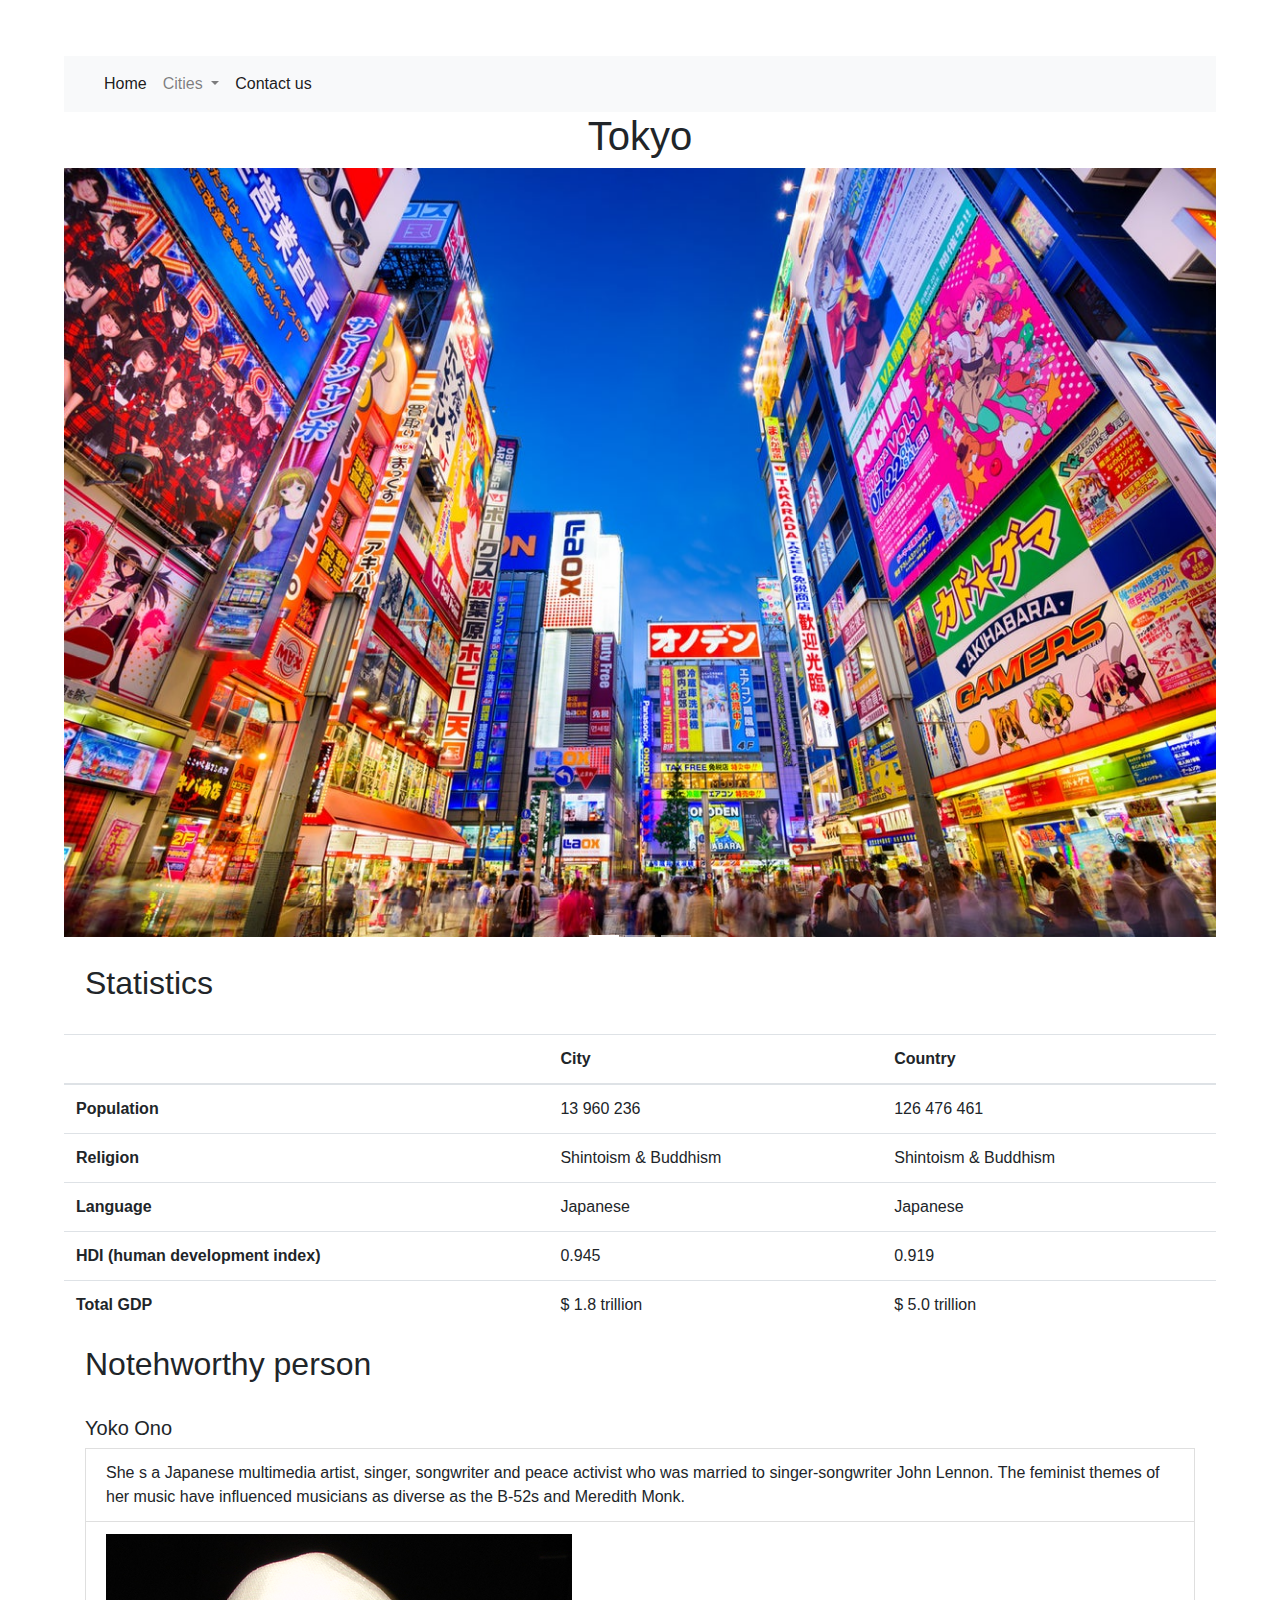
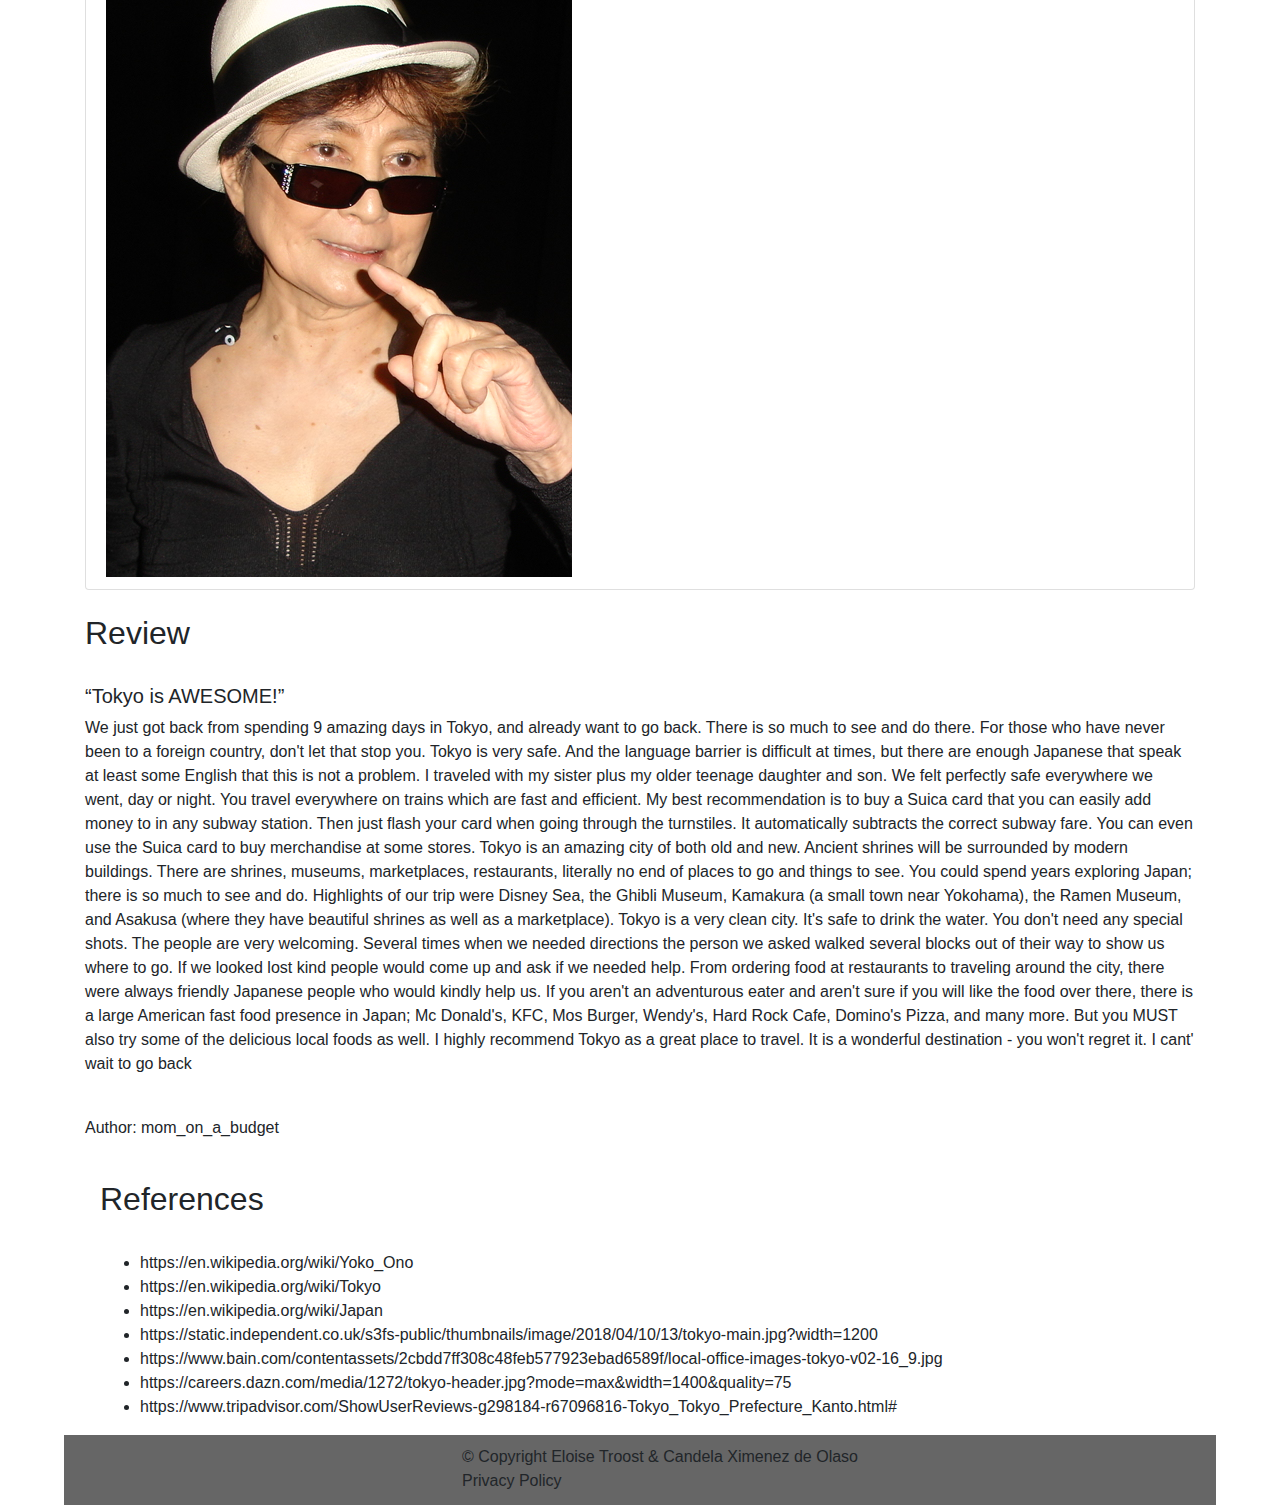
<file: final project/tokyo.html>
<!doctype html>
<html lang="en">

<head>
    <!-- Required meta tags -->
    <meta charset="utf-8">
    <meta name="viewport" content="width=device-width, initial-scale=1, shrink-to-fit=no">

    <!-- Bootstrap CSS -->
    <link rel="stylesheet" href="https://stackpath.bootstrapcdn.com/bootstrap/4.3.1/css/bootstrap.min.css"
        integrity="sha384-ggOyR0iXCbMQv3Xipma34MD+dH/1fQ784/j6cY/iJTQUOhcWr7x9JvoRxT2MZw1T" crossorigin="anonymous">
    <link rel="stylesheet" href="./css/styles.css">
    <title>Tokyo</title>
</head>

<body>

    <nav class="navbar navbar-expand-lg navbar-light bg-light">
        <a class="navbar-brand" href="#"></a>
        <button class="navbar-toggler" type="button" data-toggle="collapse" data-target="#navbarSupportedContent" aria-controls="navbarSupportedContent" aria-expanded="false" aria-label="Toggle navigation">
          <span class="navbar-toggler-icon"></span>
        </button>
      
        <div class="collapse navbar-collapse" id="navbarSupportedContent">
          <ul class="navbar-nav mr-auto">
            <li class="nav-item active">
              <a class="nav-link" href="./index.html">Home <span class="sr-only">(current)</span></a>
            </li>
            <li class="nav-item dropdown">
              <a class="nav-link dropdown-toggle" href="#" id="navbarDropdown" role="button" data-toggle="dropdown" aria-haspopup="true" aria-expanded="false">
                Cities
              </a>
              <div class="dropdown-menu" aria-labelledby="navbarDropdown">
                <a class="dropdown-item" href="./tokyo.html">Tokyo</a>
                <a class="dropdown-item" href="./new delhi.html">New Delhi</a>
                <a class="dropdown-item" href="./shanghai.html">Shanghai</a>
                <a class="dropdown-item" href="./sao paulo.html">Sao Paulo</a>
                <a class="dropdown-item" href="./mexico city.html">Mexico city</a>
              </div>
            </li>
            <li class="nav-item active">
                <a class="nav-link" href="./contact us.html">Contact us <span class="sr-only">(current)</span></a>
              </li>
          </ul>

          
        </div>
      </nav>
    <!-- End of navbar -->

    <main>
        <h1 id="name">Tokyo</h1>

        
    <!-- Carousel -->
    <div id="carouselExampleIndicators" class="carousel slide" data-ride="carousel">
        <ol class="carousel-indicators">
            <li data-target="#carouselExampleIndicators" data-slide-to="0" class="active"></li>
            <li data-target="#carouselExampleIndicators" data-slide-to="1"></li>
            <li data-target="#carouselExampleIndicators" data-slide-to="2"></li>
        </ol>
        <div class="carousel-inner">
            <div class="carousel-item active">
                <img src="./images/tokyo1.jpg" class="d-block w-100" alt="city 1">
            </div>
            <div class="carousel-item">
                <img src="./images/tokyo2.jpg" class="d-block w-100" alt="city 2">
            </div>
            <div class="carousel-item">
                <img src="./images/tokyo3.jpg" class="d-block w-100" alt="city 3">
            </div>
        </div>
        <a class="carousel-control-next-next" href="#carouselExampleIndicators" role="button" data="next">
            <span class="carousel-control-next-icon" aria-hidden="true"></span>
            <span class="sr-only"> Next</span>
        </a>
        <a class="carousel-control-next-prev" href="#carouselExampleIndicators" role="button" data="prev">
            <span class="carousel-control-prev-icon" aria-hidden="true"></span>
            <span class="sr-only"> Previous</span>
        </a>

    </div>
    <!-- End of carousel -->

        <div class="container">
            <h2> Statistics</h2>
            <a class="btn btn-rpimary"></a>
        </div>

        <table class="table">
            <thead>
              <tr>
                <th scope="col"></th>
                <th scope="col">City</th>
                <th scope="col">Country</th>

              </tr>
            </thead>
            <tbody>
              <tr>
                <th scope="row">Population</th>
                <td>13 960 236</td>
                <td>126 476 461</td>
              </tr>

              <tr>
                <th scope="row">Religion</th>
                <td>Shintoism & Buddhism</td>
                <td>Shintoism & Buddhism</td>
              </tr>

              <tr>
                <th scope="row">Language</th>
                <td>Japanese</td>
                <td>Japanese</td>

              <tr>
                <th scope="row">HDI (human development index)</th>
                <td>0.945</td>
                <td>0.919</td>
              </tr>
              
              <tr>
                <th scope="row">Total GDP</th>
                <td>$ 1.8 trillion</td>
                <td>$ 5.0 trillion</td>
              </tr>

            </tbody>
          </table>
          <div class="container">
            <div>
                <h2> Notehworthy person</h2>
                <a class="btn btn-rpimary"></a>
            </div>
            <div>
                <ul class="list-group">
                    <h5>Yoko Ono </h5>
                    <li class="list-group-item">She s a Japanese multimedia artist, singer, songwriter and peace activist who was married to singer-songwriter John Lennon. The feminist themes of her music have influenced musicians as diverse as the B-52s and Meredith Monk. </li>
                    <li class="list-group-item"><img src="./images/tokyo4.jpg" class="d-block w-20" alt="frida"></li>
                  </ul>
            </div>
        </div>
        <br>
        <div class="container">
            <div>
                <h2> Review</h2>
                <a class="btn btn-rpimary"></a>
                <h5>“Tokyo is AWESOME!”</h5>
                <p>We just got back from spending 9 amazing days in Tokyo, and already want to go back. There is so much to see and do there. For those who have never been to a foreign country, don't let that stop you. Tokyo is very safe. And the language barrier is difficult at times, but there are enough Japanese that speak at least some English that this is not a problem. I traveled with my sister plus my older teenage daughter and son. We felt perfectly safe everywhere we went, day or night.
                    You travel everywhere on trains which are fast and efficient. My best recommendation is to buy a Suica card that you can easily add money to in any subway station. Then just flash your card when going through the turnstiles. It automatically subtracts the correct subway fare. You can even use the Suica card to buy merchandise at some stores.
                    Tokyo is an amazing city of both old and new. Ancient shrines will be surrounded by modern buildings. There are shrines, museums, marketplaces, restaurants, literally no end of places to go and things to see. You could spend years exploring Japan; there is so much to see and do. Highlights of our trip were Disney Sea, the Ghibli Museum, Kamakura (a small town near Yokohama), the Ramen Museum, and Asakusa (where they have beautiful shrines as well as a marketplace).
                    Tokyo is a very clean city. It's safe to drink the water. You don't need any special shots. The people are very welcoming. Several times when we needed directions the person we asked walked several blocks out of their way to show us where to go. If we looked lost kind people would come up and ask if we needed help. From ordering food at restaurants to traveling around the city, there were always friendly Japanese people who would kindly help us. If you aren't an adventurous eater and aren't sure if you will like the food over there, there is a large American fast food presence in Japan; Mc Donald's, KFC, Mos Burger, Wendy's, Hard Rock Cafe, Domino's Pizza, and many more. But you MUST also try some of the delicious local foods as well.
                    I highly recommend Tokyo as a great place to travel. It is a wonderful destination - you won't regret it. I cant' wait to go back
                                </p>
                <br>
                <p>Author: mom_on_a_budget                </p>
            </div>
        <br>
        <div class="container">
            <div>
                <h2> References</h2>
                <a class="btn btn-rpimary"></a>
            </div>
            <div>
                <ul> <!--unordered lists-->
                    <li>https://en.wikipedia.org/wiki/Yoko_Ono</li> <!--the default styling will give default bullets + a margin + an indent-->
                    <li>https://en.wikipedia.org/wiki/Tokyo</li>
                    <li>https://en.wikipedia.org/wiki/Japan  </li>
                    <li>https://static.independent.co.uk/s3fs-public/thumbnails/image/2018/04/10/13/tokyo-main.jpg?width=1200                    </li>
                    <li>https://www.bain.com/contentassets/2cbdd7ff308c48feb577923ebad6589f/local-office-images-tokyo-v02-16_9.jpg                    </li>
                    <li>https://careers.dazn.com/media/1272/tokyo-header.jpg?mode=max&width=1400&quality=75</li>
                    <li>https://www.tripadvisor.com/ShowUserReviews-g298184-r67096816-Tokyo_Tokyo_Prefecture_Kanto.html#</li>
                </ul>
            </div>
    
    </main>

    <!-- Footer beeds &  -->
    <footer id="foter">
      <!-- Social icons  -->
      <ul style="list-style-type:none;"> <!--unordered lists-->
        <li>&#169 Copyright   Eloise Troost & Candela Ximenez de Olaso</li> <!--the default styling will give default bullets + a margin + an indent-->
        <li>Privacy Policy</li>

    </ul>
      
  </footer>

    <!-- Optional JavaScript -->
    <!-- jQuery first, then Popper.js, then Bootstrap JS -->
    <script src="https://code.jquery.com/jquery-3.3.1.slim.min.js"
        integrity="sha384-q8i/X+965DzO0rT7abK41JStQIAqVgRVzpbzo5smXKp4YfRvH+8abtTE1Pi6jizo"
        crossorigin="anonymous"></script>
    <script src="https://cdnjs.cloudflare.com/ajax/libs/popper.js/1.14.7/umd/popper.min.js"
        integrity="sha384-UO2eT0CpHqdSJQ6hJty5KVphtPhzWj9WO1clHTMGa3JDZwrnQq4sF86dIHNDz0W1"
        crossorigin="anonymous"></script>
    <script src="https://stackpath.bootstrapcdn.com/bootstrap/4.3.1/js/bootstrap.min.js"
        integrity="sha384-JjSmVgyd0p3pXB1rRibZUAYoIIy6OrQ6VrjIEaFf/nJGzIxFDsf4x0xIM+B07jRM"
        crossorigin="anonymous"></script>




</body>

</html>
</file>
<file: final project/css/styles.css>
#meet-the-team img{
    width: 100%;  /* fit the image within the div */
    margin: 15px 0;
  }
  body {
    display: flex;  /* setting "display: flex" allows its children (e.g. "main" below) to use the "flex" property */
    flex-direction: column;
    padding-top: 56px;  /* allow enough space for a fixed navbar (56px is the height of the navbar here) */
    min-height: 100vh;  /* i.e minimum width is 100% of the "viewport height"... i.e the full screen height */
    margin-left: 5%;
    margin-right: 5%;
}
#name{
    text-align: center;
}

main {
    flex: 1;  /* makes the <main> grow (we want it to grow so that it pushes <footer> to the bottom of page)*/
}
footer {
    display: flex;  /* allows use of "justify-content" property */
    justify-content: center;  /* horizontally centers the contents (the social icons) */
    background-color: #666;
    height: 70px;
    padding: 10px;
  }
  
  footer a {
    margin: 5px;
    text-decoration: none!important;
  }
</file>
